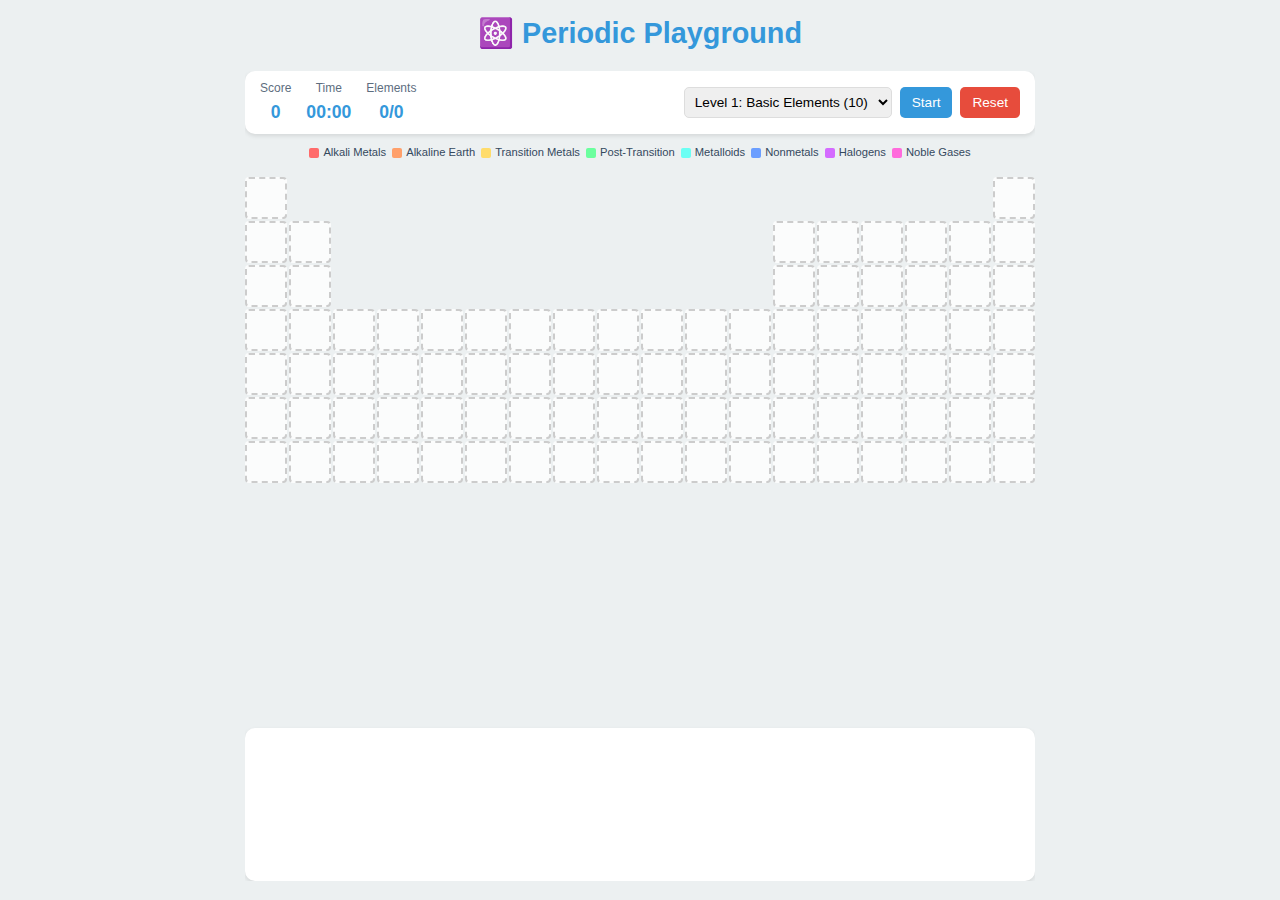
<file: assets/main/main.html>
<html lang="en">
  <head>
    <meta charset="UTF-8" />
    <meta
      name="viewport"
      content="width=device-width, initial-scale=1.0, maximum-scale=1.0, user-scalable=no"
    />
    <link rel="stylesheet" href="./style.css" />
    <link rel="stylesheet" href="./responsive.css">
    <link rel="icon" href="./images/favicon.ico" type="image/x-icon" />
    <title>Periodic Playground</title>
  </head>
  <body>
    <header>
      <h1>⚛️ Periodic Playground</h1>
    </header>

    <!-- Game Container -->
    <div class="game-container">
      <div class="game-header">
        <div class="game-info">
          <div class="info-item">
            <span class="info-label">Score</span>
            <span class="info-value" id="score">0</span>
          </div>
          <div class="info-item">
            <span class="info-label">Time</span>
            <span class="info-value" id="timer">00:00</span>
          </div>
          <div class="info-item">
            <span class="info-label">Elements</span>
            <span class="info-value"
              ><span id="placed-count">0</span>/<span id="total-count"
                >0</span
              ></span
            >
          </div>
        </div>
        <div class="controls">
          <select id="level-select">
            <option value="1">Level 1: Basic Elements (10)</option>
            <option value="2">Level 2: Beginner (20)</option>
            <option value="3">Level 3: Intermediate (30)</option>
            <option value="4">Level 4: Advanced (60)</option>
            <option value="5">Level 5: Expert (90)</option>
            <option value="6">Level 6: Master (All 118)</option>
          </select>
          <button id="start-btn">Start</button>
          <button id="reset-btn">Reset</button>
        </div>
      </div>

      <!-- Game Board Container -->
      <div class="game-board-container">
        <div class="legend">
          <div class="legend-item">
            <div class="legend-color alkali-metals"></div>
            <span>Alkali Metals</span>
          </div>
          <div class="legend-item">
            <div class="legend-color alkaline-earth-metals"></div>
            <span>Alkaline Earth</span>
          </div>
          <div class="legend-item">
            <div class="legend-color transition-metals"></div>
            <span>Transition Metals</span>
          </div>
          <div class="legend-item">
            <div class="legend-color post-transition-metals"></div>
            <span>Post-Transition</span>
          </div>
          <div class="legend-item">
            <div class="legend-color metalloids"></div>
            <span>Metalloids</span>
          </div>
          <div class="legend-item">
            <div class="legend-color nonmetals"></div>
            <span>Nonmetals</span>
          </div>
          <div class="legend-item">
            <div class="legend-color halogens"></div>
            <span>Halogens</span>
          </div>
          <div class="legend-item">
            <div class="legend-color noble-gases"></div>
            <span>Noble Gases</span>
          </div>
        </div>

        <div class="periodic-table" id="periodic-table"></div>
        <div class="elements-pool" id="elements-pool"></div>
      </div>
    </div>

    <!-- Element Detail Popup -->
    <div class="element-detail" id="element-detail">
      <div class="detail-header">
        <div class="detail-title">
          <div class="detail-symbol" id="detail-symbol"></div>
          <div class="detail-info">
            <div class="detail-name" id="detail-name"></div>
            <div class="detail-number" id="detail-number"></div>
          </div>
        </div>
        <button class="close-detail" id="close-detail">×</button>
      </div>
      <div class="detail-properties" id="detail-properties"></div>
      <div class="detail-description" id="detail-description"></div>
    </div>

    <!-- Level Complete Modal -->
    <div class="level-complete" id="level-complete">
      <h2>Level Complete! 🎉</h2>
      <p>Congratulations! You've successfully completed this level.</p>
      <p>Your score: <span id="final-score">0</span></p>
      <p>Time taken: <span id="final-time">00:00</span></p>
      <button id="next-level-btn">Next Level</button>
      <button id="replay-btn">Replay</button>
    </div>

    <!-- Overlay and Feedback -->
    <div class="overlay" id="overlay"></div>
    <div class="feedback" id="feedback"></div>

    <script type="module" src="./script.js"></script>
  </body>
</html>
</file>
<file: assets/main/style.css>
:root {
  --primary-color: #3498db;
  --secondary-color: #2c3e50;
  --accent-color: #e74c3c;
  --success-color: #2ecc71;
  --warning-color: #f39c12;
  --background-color: #ecf0f1;
  --text-color: #34495e;
  --card-color: #ffffff;
  --alkali-metals: #ff6b6b;
  --alkaline-earth-metals: #ffa06b;
  --transition-metals: #ffdc6b;
  --post-transition-metals: #6bff9e;
  --metalloids: #6bfff4;
  --nonmetals: #6b9eff;
  --halogens: #d46bff;
  --noble-gases: #ff6bdc;
  --element-box-size: 42px;
  --pool-element-size: 90px;
}

* {
  box-sizing: border-box;
  margin: 0;
  padding: 0;
  font-family: "Segoe UI", Tahoma, Geneva, Verdana, sans-serif;
}

body {
  background-color: var(--background-color);
  color: var(--text-color);
  line-height: 1.6;
  padding: 10px;
  min-height: 100vh;
  display: flex;
  flex-direction: column;
  overflow: auto;
  scrollbar-width: none;
}

header {
  text-align: center;
  margin-bottom: 10px;
}

h1 {
  color: var(--primary-color);
  margin-bottom: 5px;
  font-size: 1.8rem;
}

h2 {
  color: var(--secondary-color);
  margin-bottom: 5px;
  font-size: 1.3rem;
}

.game-container {
  max-width: 100%;
  margin: 0 auto;
  display: flex;
  flex-direction: column;
  gap: 10px;
  height: calc(100vh - 90px);
  overflow: hidden;
}

.game-header {
  display: flex;
  justify-content: space-between;
  align-items: center;
  padding: 8px 15px;
  background-color: var(--card-color);
  border-radius: 10px;
  box-shadow: 0 2px 4px rgba(0, 0, 0, 0.1);
}

.game-info {
  display: flex;
  gap: 15px;
}

.info-item {
  display: flex;
  flex-direction: column;
  align-items: center;
}

.info-label {
  font-size: 0.75rem;
  color: var(--text-color);
  opacity: 0.8;
}

.info-value {
  font-size: 1.1rem;
  font-weight: bold;
  color: var(--primary-color);
}

.controls {
  display: flex;
  gap: 8px;
}

button {
  padding: 6px 12px;
  background-color: var(--primary-color);
  color: white;
  border: none;
  border-radius: 5px;
  cursor: pointer;
  font-size: 0.85rem;
  transition: background-color 0.3s;
}

button:hover {
  background-color: #2980b9;
}

#reset-btn {
  background-color: var(--accent-color);
}

#reset-btn:hover {
  background-color: #c0392b;
}

#level-select {
  padding: 6px;
  border-radius: 5px;
  border: 1px solid #ddd;
  font-size: 0.85rem;
}

.game-board-container {
  display: flex;
  flex-direction: column;
  gap: 10px;
  flex: 1;
  overflow: hidden;
}

.periodic-table {
  display: grid;
  grid-template-columns: repeat(18, var(--element-box-size));
  grid-template-rows: repeat(7, var(--element-box-size));
  gap: 2px;
  margin-bottom: 10px;
  flex: 4;
  min-height: 0;
  overflow: visible;
  justify-content: center;
  transform-origin: top left;
}

.element-slot {
  width: var(--element-box-size);
  height: var(--element-box-size);
  background-color: rgba(255, 255, 255, 0.8);
  border: 2px dashed #ccc;
  border-radius: 4px;
  display: flex;
  justify-content: center;
  align-items: center;
  position: relative;
  transition: all 0.3s;
}

.element-slot > * {
  position: absolute;
  top: 0;
  left: 0;
  width: 100%;
  height: 100%;
}

.element-slot.filled {
  border: 2px solid transparent;
}

.empty-slot {
  background-color: transparent;
  border: none;
}

.element-card {
  width: 100%;
  height: 100%;
  display: flex;
  flex-direction: column;
  align-items: center;
  justify-content: center;
  border-radius: 4px;
  padding: 2px;
  position: relative;
  cursor: move;
  background-color: var(--card-color);
  box-shadow: 0 2px 4px rgba(0, 0, 0, 0.1);
  transition: transform 0.2s ease, box-shadow 0.2s ease;
  overflow: hidden;
  -webkit-touch-callout: none;
  -webkit-user-select: none;
  user-select: none;
}

.element-card:hover {
  transform: translateY(-2px);
  box-shadow: 0 4px 8px rgba(0, 0, 0, 0.2);
}

.element-card.dragging {
  opacity: 0.9;
}

.element-card:active {
  transform: scale(0.95);
}

.element-symbol {
  font-size: 1rem;
  font-weight: bold;
  line-height: 1;
}

.element-number {
  position: absolute;
  top: 2px;
  left: 4px;
  font-size: 0.6rem;
  opacity: 0.8;
}

.element-name {
  font-size: 0.55rem;
  text-align: center;
  margin-top: 2px;
  white-space: nowrap;
  overflow: hidden;
  text-overflow: ellipsis;
  max-width: 90%;
}

.elements-pool {
  padding: 10px;
  display: flex;
  flex-wrap: nowrap;
  gap: 8px;
  justify-content: flex-start;
  align-items: center;
  background-color: var(--card-color);
  border-radius: 10px;
  box-shadow: 0 2px 4px rgba(0, 0, 0, 0.1);
  flex: 1;
  overflow-x: auto;
  overflow-y: hidden;
  scrollbar-width: none;
  -ms-overflow-style: none;
}

.elements-pool::-webkit-scrollbar {
  display: none;
}

.elements-pool .element-card {
  width: var(--pool-element-size);
  height: var(--pool-element-size);
  flex: 0 0 auto;
}

.elements-pool .element-symbol {
  font-size: 1.2rem;
}

.elements-pool .element-number {
  font-size: 0.7rem;
}

.elements-pool .element-name {
  font-size: 0.65rem;
  padding: 0 2px;
}

.element-detail {
  position: fixed;
  top: 50%;
  left: 50%;
  transform: translate(-50%, -50%);
  background-color: white;
  border-radius: 10px;
  box-shadow: 0 10px 20px rgba(0, 0, 0, 0.2);
  padding: 15px;
  z-index: 1000;
  max-width: 450px;
  width: 90%;
  display: none;
}

.detail-header {
  display: flex;
  justify-content: space-between;
  align-items: center;
  margin-bottom: 12px;
}

.detail-title {
  display: flex;
  align-items: center;
  gap: 8px;
}

.detail-symbol {
  font-size: 2rem;
  font-weight: bold;
}

.detail-info {
  display: flex;
  flex-direction: column;
}

.detail-name {
  font-size: 1.2rem;
  font-weight: bold;
}

.detail-number {
  font-size: 0.9rem;
  opacity: 0.7;
}

.close-detail {
  background-color: transparent;
  border: none;
  color: var(--text-color);
  font-size: 1.2rem;
  cursor: pointer;
}

.detail-properties {
  display: grid;
  grid-template-columns: repeat(2, 1fr);
  gap: 10px;
}

.property {
  display: flex;
  flex-direction: column;
}

.property-label {
  font-size: 0.75rem;
  opacity: 0.7;
}

.property-value {
  font-size: 0.9rem;
  font-weight: bold;
}

.detail-description {
  margin-top: 12px;
  line-height: 1.5;
  font-size: 0.9rem;
}

.overlay {
  position: fixed;
  top: 0;
  left: 0;
  right: 0;
  bottom: 0;
  background-color: rgba(0, 0, 0, 0.5);
  z-index: 999;
  display: none;
}

/* --- Group Color Classes --- */
.alkali-metals {
  background-color: var(--alkali-metals);
}
.alkaline-earth-metals {
  background-color: var(--alkaline-earth-metals);
}
.transition-metals {
  background-color: var(--transition-metals);
}
.post-transition-metals {
  background-color: var(--post-transition-metals);
}
.metalloids {
  background-color: var(--metalloids);
}
.nonmetals {
  background-color: var(--nonmetals);
}
.halogens {
  background-color: var(--halogens);
}
.noble-gases {
  background-color: var(--noble-gases);
}

.level-complete {
  position: fixed;
  top: 50%;
  left: 50%;
  transform: translate(-50%, -50%);
  background-color: white;
  border-radius: 10px;
  box-shadow: 0 10px 20px rgba(0, 0, 0, 0.2);
  padding: 20px;
  z-index: 1000;
  max-width: 450px;
  width: 90%;
  text-align: center;
  display: none;
}

.level-complete h2 {
  color: var(--success-color);
  margin-bottom: 8px;
  font-size: 1.5rem;
}

.level-complete p {
  margin-bottom: 10px;
  font-size: 0.9rem;
}

.level-complete button {
  margin: 5px;
}

.feedback {
  position: fixed;
  bottom: 20px;
  left: 50%;
  transform: translateX(-50%);
  padding: 10px 20px;
  border-radius: 5px;
  font-weight: bold;
  box-shadow: 0 5px 15px rgba(0, 0, 0, 0.2);
  opacity: 0;
  transition: opacity 0.3s;
  font-size: 0.9rem;
}

.feedback.success {
  background-color: var(--success-color);
  color: white;
}

.feedback.error {
  background-color: var(--accent-color);
  color: white;
}

.legend {
  display: flex;
  flex-wrap: wrap;
  gap: 6px;
  justify-content: center;
  margin-bottom: 5px;
}

.legend-item {
  display: flex;
  align-items: center;
  gap: 4px;
  font-size: 0.7rem;
}

.legend-color {
  width: 10px;
  height: 10px;
  border-radius: 2px;
}

.element-cell {
  width: 100%;
  height: 100%;
  border: 1px solid #ccc;
  display: flex;
  flex-direction: column;
  align-items: center;
  justify-content: center;
  position: relative;
  padding: 2px;
  cursor: pointer;
  transition: all 0.3s ease;
}

.element-cell.empty {
  background-color: rgba(255, 255, 255, 0.8);
  border: 2px dashed #ccc;
}

.element-cell.filled {
  border: 2px solid transparent;
}

.element-cell .atomic-number {
  position: absolute;
  top: 2px;
  left: 4px;
  font-size: 0.6rem;
  opacity: 0.8;
}

.element-cell .symbol {
  font-size: 0.9rem;
  font-weight: bold;
}

.element-cell .name {
  font-size: 0.5rem;
  text-align: center;
  margin-top: 2px;
}

.timer-end-message {
  position: absolute;
  top: 50%;
  left: 50%;
  transform: translate(-50%, -50%) scale(0.95);
  width: min(90%, 400px);
  background: linear-gradient(
    145deg,
    var(--secondary-color),
    var(--primary-color)
  );
  border-radius: 15px;
  padding: 25px;
  z-index: 1000;
  text-align: center;
  box-shadow: 0 10px 30px rgba(0, 0, 0, 0.3);
  border: 2px solid rgba(255, 255, 255, 0.1);
  opacity: 0;
  transition: opacity 0.5s ease-in-out, transform 0.5s ease-in-out;
}

.timer-end-message .message-content {
  padding: 15px;
}

.timer-end-message .message-content p {
  color: var(--card-color);
  font-size: clamp(1.2rem, 4vw, 2rem);
  font-weight: 600;
  margin: 0;
  line-height: 1.4;
  text-shadow: 2px 2px 4px rgba(0, 0, 0, 0.3);
  letter-spacing: 0.5px;
}

#drag-ghost {
  position: absolute;
  width: var(--pool-element-size);
  height: var(--pool-element-size);
  opacity: 0.8;
  pointer-events: none;
  transform: translate(-50%, -50%);
  transition: none;
  box-shadow: 0 4px 8px rgba(0, 0, 0, 0.2);
  z-index: 1000;
}
</file>
<file: assets/main/responsive.css>
@media (max-width: 768px) {
  .game-container {
    height: calc(100vh - 70px);
  }

  :root {
    --element-box-size: 30px;
    --pool-element-size: 50px;
  }

  .periodic-table {
    transform: scale(0.95);
    transform-origin: top center;
    margin: 0 auto;
    overflow: visible; /* No scrolling */
  }

  .game-header {
    flex-direction: column;
    gap: 8px;
    padding: 8px;
  }

  .game-info {
    width: 100%;
    justify-content: center;
  }

  .controls {
    width: 100%;
    justify-content: center;
  }

  .elements-pool {
    overflow-x: auto;
    flex-wrap: nowrap;
    justify-content: flex-start;
    padding: 8px;
  }

  .timer-end-message {
    width: min(95%, 350px);
    padding: 20px;
  }

  #drag-ghost {
    width: var(--pool-element-size);
    height: var(--pool-element-size);
  }
}




@media (max-width: 480px) {
  body {
    padding: 5px;
  }

  .game-container {
    height: calc(100vh - 50px);
    gap: 5px;
  }

  :root {
    --element-box-size: 22px;
    --pool-element-size: 70px;
  }

  .periodic-table {
    transform: scale(0.85);
    transform-origin: top center;
    margin: 10px 10px;
  }

  .elements-pool {
    padding: 5px;
    gap: 5px;
  }

  .elements-pool .element-symbol {
    font-size: 1.1rem;
  }

  .elements-pool .element-name {
    font-size: 0.65rem;
    display: block;
  }

  h1 {
    font-size: 1.2rem;
  }

  h2 {
    font-size: 0.9rem;
  }

  .game-header {
    padding: 5px;
  }

  .info-value {
    font-size: 0.9rem;
  }

  button {
    padding: 4px 8px;
    font-size: 0.75rem;
  }

  .timer-end-message {
    width: min(98%, 300px);
    padding: 15px;
  }

  .timer-end-message .message-content {
    padding: 10px;
  }

  #drag-ghost {
    width: 70px;
    height: 70px;
  }
}





@media (max-width: 350px) {
  :root {
    --element-box-size: 18px;
    --pool-element-size: 40px;
  }

  .periodic-table {
    transform: scale(0.8);
  }

  .elements-pool .element-symbol {
    font-size: 1rem;
  }

  .elements-pool .element-name {
    font-size: 0.6rem;
  }
}
</file>
